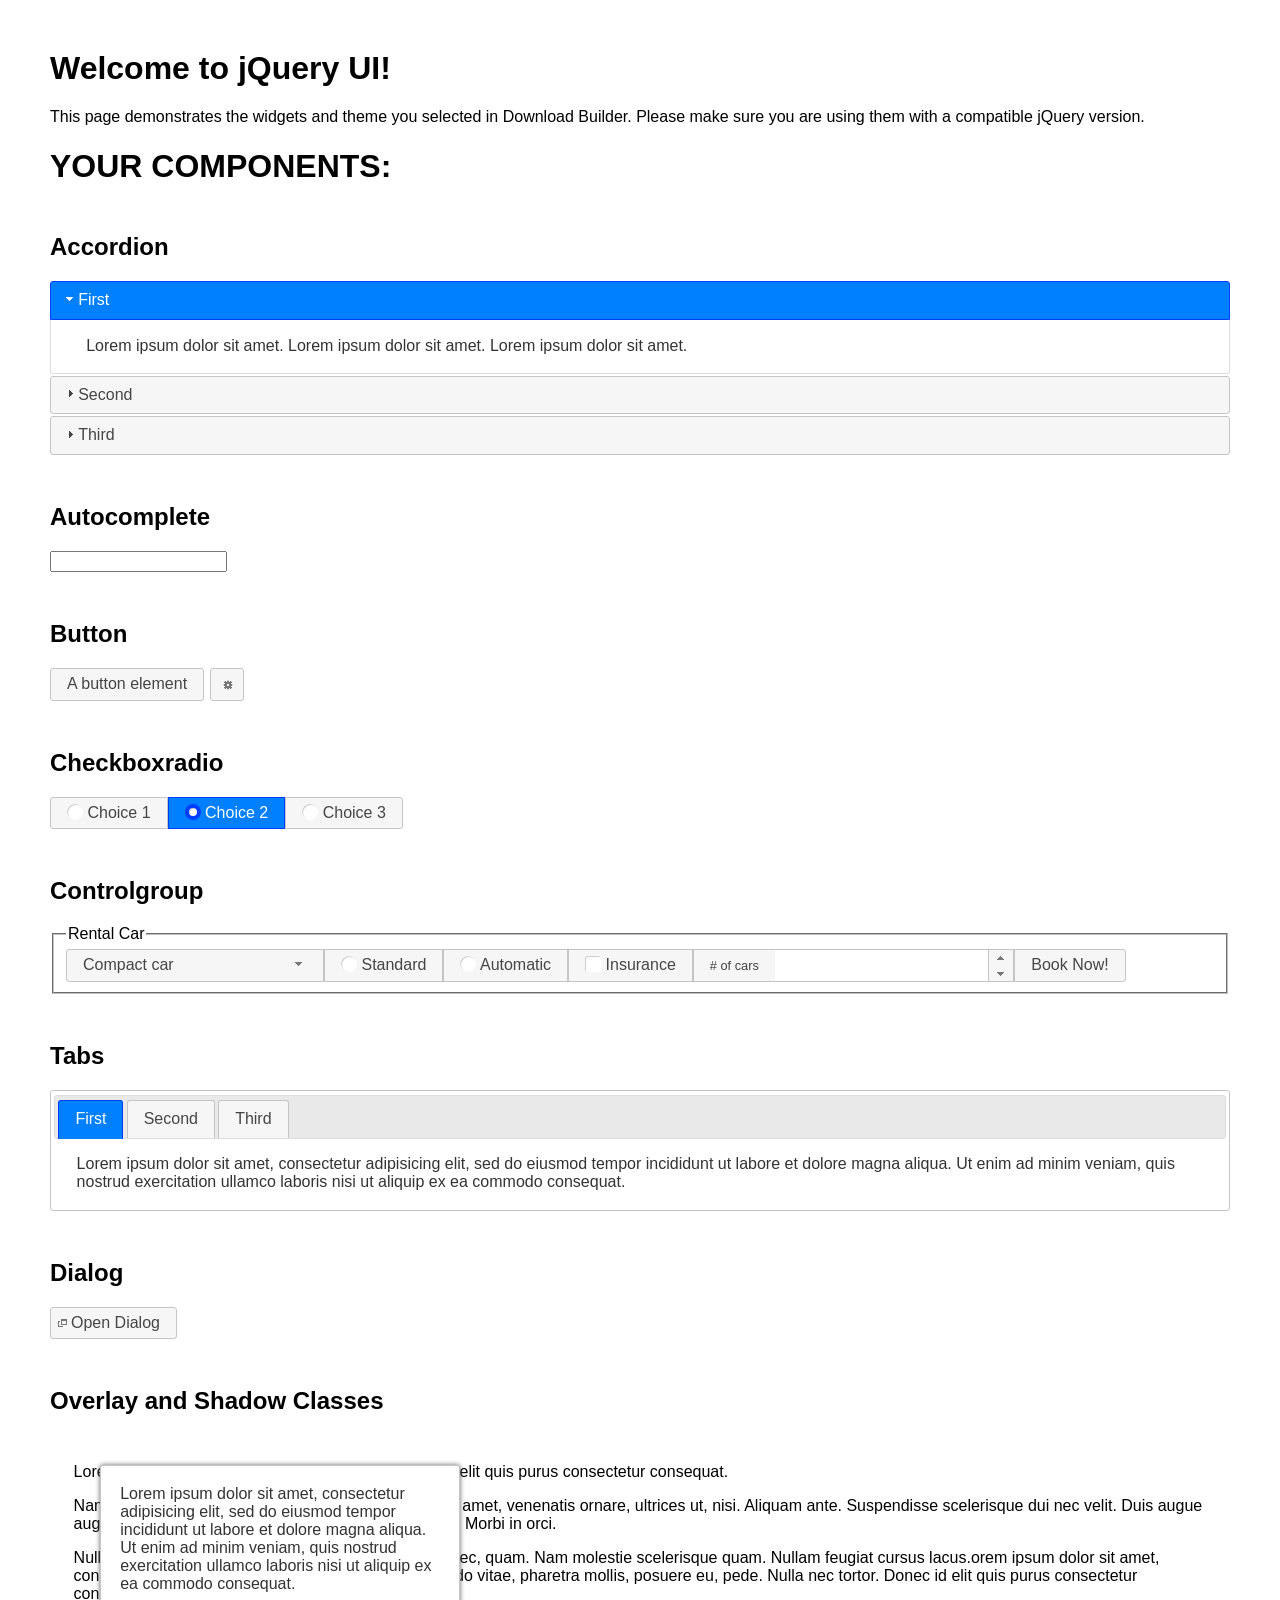
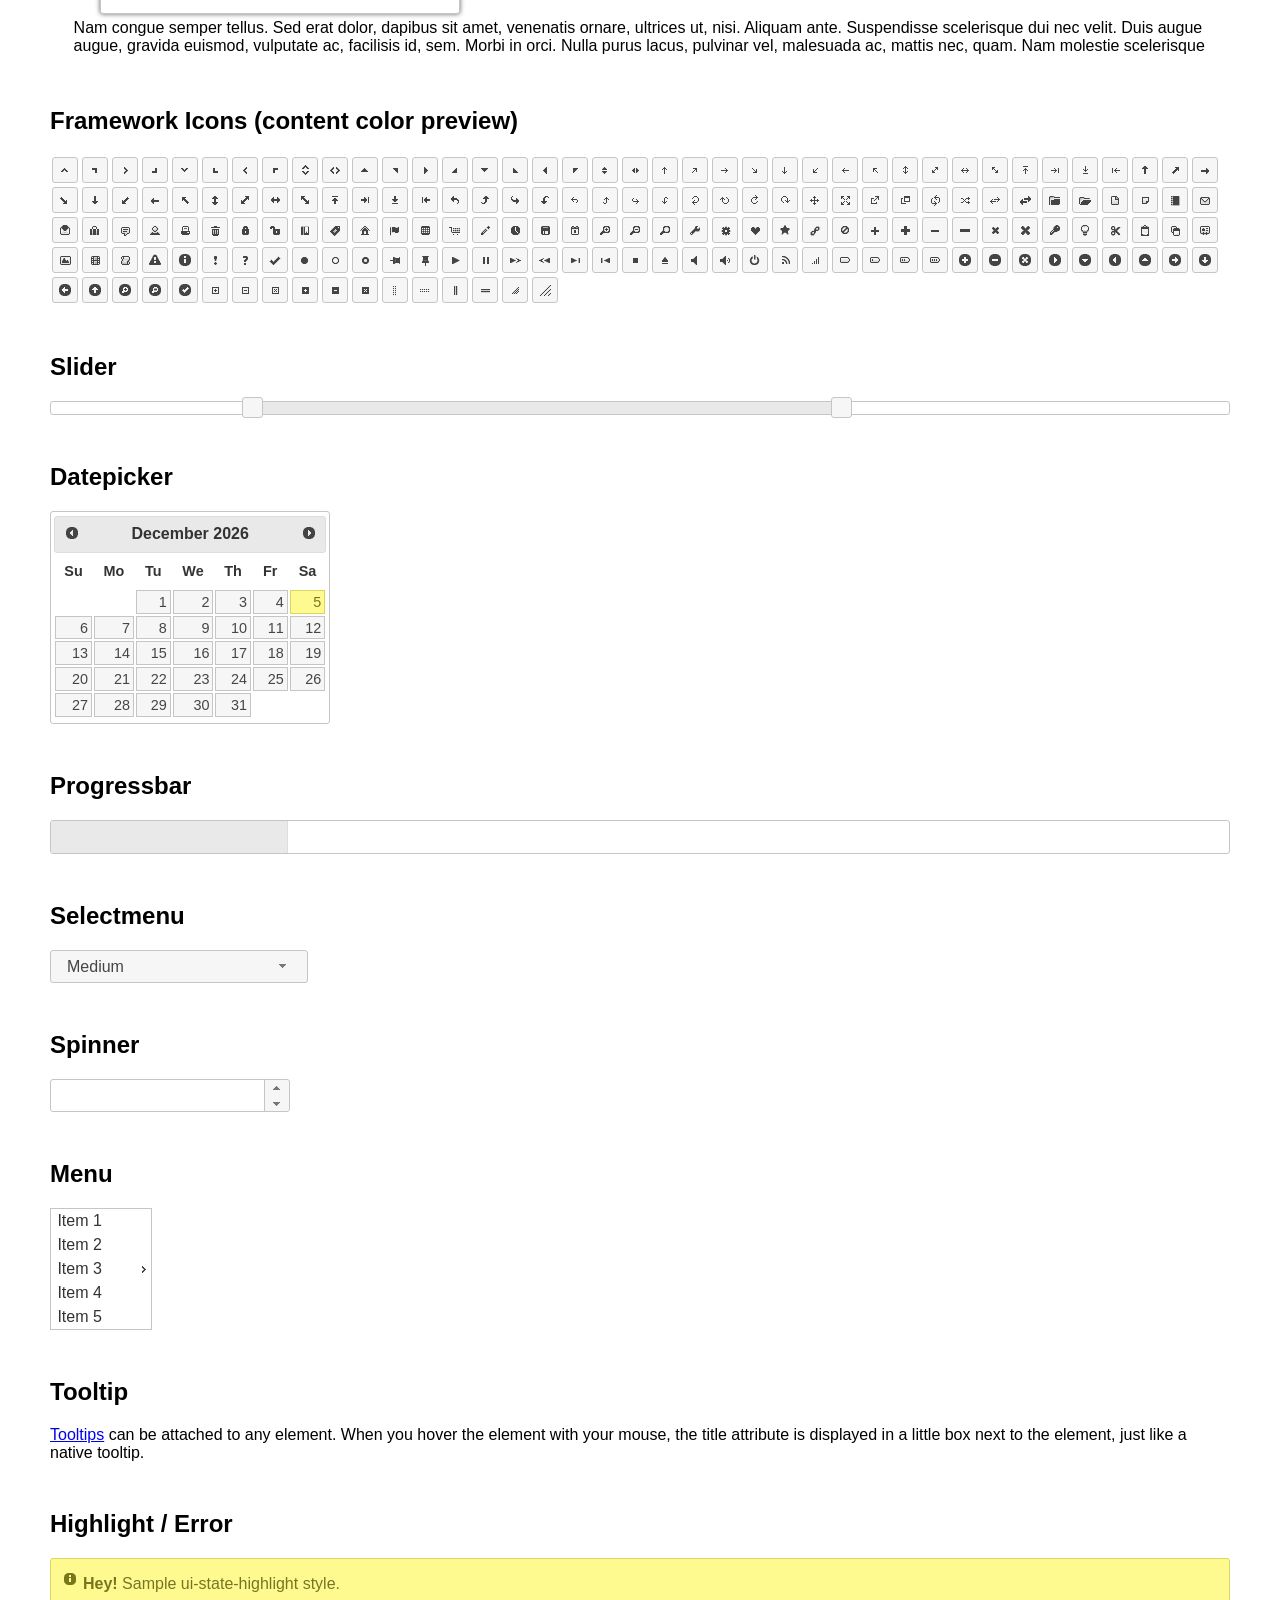
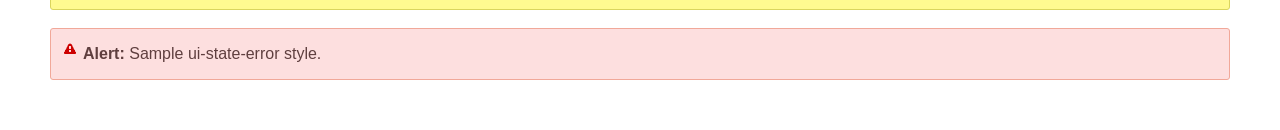
<file: js/jquery-ui-1.12.1/index.html>
<!doctype html>
<html lang="us">
<head>
	<meta charset="utf-8">
	<title>jQuery UI Example Page</title>
	<link href="jquery-ui.css" rel="stylesheet">
	<style>
	body{
		font-family: "Trebuchet MS", sans-serif;
		margin: 50px;
	}
	.demoHeaders {
		margin-top: 2em;
	}
	#dialog-link {
		padding: .4em 1em .4em 20px;
		text-decoration: none;
		position: relative;
	}
	#dialog-link span.ui-icon {
		margin: 0 5px 0 0;
		position: absolute;
		left: .2em;
		top: 50%;
		margin-top: -8px;
	}
	#icons {
		margin: 0;
		padding: 0;
	}
	#icons li {
		margin: 2px;
		position: relative;
		padding: 4px 0;
		cursor: pointer;
		float: left;
		list-style: none;
	}
	#icons span.ui-icon {
		float: left;
		margin: 0 4px;
	}
	.fakewindowcontain .ui-widget-overlay {
		position: absolute;
	}
	select {
		width: 200px;
	}
	</style>
</head>
<body>

<h1>Welcome to jQuery UI!</h1>

<div class="ui-widget">
	<p>This page demonstrates the widgets and theme you selected in Download Builder. Please make sure you are using them with a compatible jQuery version.</p>
</div>

<h1>YOUR COMPONENTS:</h1>


<!-- Accordion -->
<h2 class="demoHeaders">Accordion</h2>
<div id="accordion">
	<h3>First</h3>
	<div>Lorem ipsum dolor sit amet. Lorem ipsum dolor sit amet. Lorem ipsum dolor sit amet.</div>
	<h3>Second</h3>
	<div>Phasellus mattis tincidunt nibh.</div>
	<h3>Third</h3>
	<div>Nam dui erat, auctor a, dignissim quis.</div>
</div>



<!-- Autocomplete -->
<h2 class="demoHeaders">Autocomplete</h2>
<div>
	<input id="autocomplete" title="type &quot;a&quot;">
</div>



<!-- Button -->
<h2 class="demoHeaders">Button</h2>
<button id="button">A button element</button>
<button id="button-icon">An icon-only button</button>



<!-- Checkboxradio -->
<h2 class="demoHeaders">Checkboxradio</h2>
<form style="margin-top: 1em;">
	<div id="radioset">
		<input type="radio" id="radio1" name="radio"><label for="radio1">Choice 1</label>
		<input type="radio" id="radio2" name="radio" checked="checked"><label for="radio2">Choice 2</label>
		<input type="radio" id="radio3" name="radio"><label for="radio3">Choice 3</label>
	</div>
</form>



<!-- Controlgroup -->
<h2 class="demoHeaders">Controlgroup</h2>
<fieldset>
	<legend>Rental Car</legend>
	<div id="controlgroup">
		<select id="car-type">
			<option>Compact car</option>
			<option>Midsize car</option>
			<option>Full size car</option>
			<option>SUV</option>
			<option>Luxury</option>
			<option>Truck</option>
			<option>Van</option>
		</select>
		<label for="transmission-standard">Standard</label>
		<input type="radio" name="transmission" id="transmission-standard">
		<label for="transmission-automatic">Automatic</label>
		<input type="radio" name="transmission" id="transmission-automatic">
		<label for="insurance">Insurance</label>
		<input type="checkbox" name="insurance" id="insurance">
		<label for="horizontal-spinner" class="ui-controlgroup-label"># of cars</label>
		<input id="horizontal-spinner" class="ui-spinner-input">
		<button>Book Now!</button>
	</div>
</fieldset>



<!-- Tabs -->
<h2 class="demoHeaders">Tabs</h2>
<div id="tabs">
	<ul>
		<li><a href="#tabs-1">First</a></li>
		<li><a href="#tabs-2">Second</a></li>
		<li><a href="#tabs-3">Third</a></li>
	</ul>
	<div id="tabs-1">Lorem ipsum dolor sit amet, consectetur adipisicing elit, sed do eiusmod tempor incididunt ut labore et dolore magna aliqua. Ut enim ad minim veniam, quis nostrud exercitation ullamco laboris nisi ut aliquip ex ea commodo consequat.</div>
	<div id="tabs-2">Phasellus mattis tincidunt nibh. Cras orci urna, blandit id, pretium vel, aliquet ornare, felis. Maecenas scelerisque sem non nisl. Fusce sed lorem in enim dictum bibendum.</div>
	<div id="tabs-3">Nam dui erat, auctor a, dignissim quis, sollicitudin eu, felis. Pellentesque nisi urna, interdum eget, sagittis et, consequat vestibulum, lacus. Mauris porttitor ullamcorper augue.</div>
</div>



<h2 class="demoHeaders">Dialog</h2>
<p>
	<button id="dialog-link" class="ui-button ui-corner-all ui-widget">
		<span class="ui-icon ui-icon-newwin"></span>Open Dialog
	</button>
</p>

<h2 class="demoHeaders">Overlay and Shadow Classes</h2>
<div style="position: relative; width: 96%; height: 200px; padding:1% 2%; overflow:hidden;" class="fakewindowcontain">
	<p>Lorem ipsum dolor sit amet,  Nulla nec tortor. Donec id elit quis purus consectetur consequat. </p><p>Nam congue semper tellus. Sed erat dolor, dapibus sit amet, venenatis ornare, ultrices ut, nisi. Aliquam ante. Suspendisse scelerisque dui nec velit. Duis augue augue, gravida euismod, vulputate ac, facilisis id, sem. Morbi in orci. </p><p>Nulla purus lacus, pulvinar vel, malesuada ac, mattis nec, quam. Nam molestie scelerisque quam. Nullam feugiat cursus lacus.orem ipsum dolor sit amet, consectetur adipiscing elit. Donec libero risus, commodo vitae, pharetra mollis, posuere eu, pede. Nulla nec tortor. Donec id elit quis purus consectetur consequat. </p><p>Nam congue semper tellus. Sed erat dolor, dapibus sit amet, venenatis ornare, ultrices ut, nisi. Aliquam ante. Suspendisse scelerisque dui nec velit. Duis augue augue, gravida euismod, vulputate ac, facilisis id, sem. Morbi in orci. Nulla purus lacus, pulvinar vel, malesuada ac, mattis nec, quam. Nam molestie scelerisque quam. </p><p>Nullam feugiat cursus lacus.orem ipsum dolor sit amet, consectetur adipiscing elit. Donec libero risus, commodo vitae, pharetra mollis, posuere eu, pede. Nulla nec tortor. Donec id elit quis purus consectetur consequat. Nam congue semper tellus. Sed erat dolor, dapibus sit amet, venenatis ornare, ultrices ut, nisi. Aliquam ante. </p><p>Suspendisse scelerisque dui nec velit. Duis augue augue, gravida euismod, vulputate ac, facilisis id, sem. Morbi in orci. Nulla purus lacus, pulvinar vel, malesuada ac, mattis nec, quam. Nam molestie scelerisque quam. Nullam feugiat cursus lacus.orem ipsum dolor sit amet, consectetur adipiscing elit. Donec libero risus, commodo vitae, pharetra mollis, posuere eu, pede. Nulla nec tortor. Donec id elit quis purus consectetur consequat. Nam congue semper tellus. Sed erat dolor, dapibus sit amet, venenatis ornare, ultrices ut, nisi. </p>

	<!-- ui-dialog -->
	<div class="ui-widget-overlay ui-front"></div>
	<div style="position: absolute; width: 320px; left: 50px; top: 30px; padding: 1.2em" class="ui-widget ui-front ui-widget-content ui-corner-all ui-widget-shadow">
		Lorem ipsum dolor sit amet, consectetur adipisicing elit, sed do eiusmod tempor incididunt ut labore et dolore magna aliqua. Ut enim ad minim veniam, quis nostrud exercitation ullamco laboris nisi ut aliquip ex ea commodo consequat.
	</div>

</div>

<!-- ui-dialog -->
<div id="dialog" title="Dialog Title">
	<p>Lorem ipsum dolor sit amet, consectetur adipisicing elit, sed do eiusmod tempor incididunt ut labore et dolore magna aliqua. Ut enim ad minim veniam, quis nostrud exercitation ullamco laboris nisi ut aliquip ex ea commodo consequat.</p>
</div>



<h2 class="demoHeaders">Framework Icons (content color preview)</h2>
<ul id="icons" class="ui-widget ui-helper-clearfix">
	<li class="ui-state-default ui-corner-all" title=".ui-icon-caret-1-n"><span class="ui-icon ui-icon-caret-1-n"></span></li>
	<li class="ui-state-default ui-corner-all" title=".ui-icon-caret-1-ne"><span class="ui-icon ui-icon-caret-1-ne"></span></li>
	<li class="ui-state-default ui-corner-all" title=".ui-icon-caret-1-e"><span class="ui-icon ui-icon-caret-1-e"></span></li>
	<li class="ui-state-default ui-corner-all" title=".ui-icon-caret-1-se"><span class="ui-icon ui-icon-caret-1-se"></span></li>
	<li class="ui-state-default ui-corner-all" title=".ui-icon-caret-1-s"><span class="ui-icon ui-icon-caret-1-s"></span></li>
	<li class="ui-state-default ui-corner-all" title=".ui-icon-caret-1-sw"><span class="ui-icon ui-icon-caret-1-sw"></span></li>
	<li class="ui-state-default ui-corner-all" title=".ui-icon-caret-1-w"><span class="ui-icon ui-icon-caret-1-w"></span></li>
	<li class="ui-state-default ui-corner-all" title=".ui-icon-caret-1-nw"><span class="ui-icon ui-icon-caret-1-nw"></span></li>
	<li class="ui-state-default ui-corner-all" title=".ui-icon-caret-2-n-s"><span class="ui-icon ui-icon-caret-2-n-s"></span></li>
	<li class="ui-state-default ui-corner-all" title=".ui-icon-caret-2-e-w"><span class="ui-icon ui-icon-caret-2-e-w"></span></li>
	<li class="ui-state-default ui-corner-all" title=".ui-icon-triangle-1-n"><span class="ui-icon ui-icon-triangle-1-n"></span></li>
	<li class="ui-state-default ui-corner-all" title=".ui-icon-triangle-1-ne"><span class="ui-icon ui-icon-triangle-1-ne"></span></li>
	<li class="ui-state-default ui-corner-all" title=".ui-icon-triangle-1-e"><span class="ui-icon ui-icon-triangle-1-e"></span></li>
	<li class="ui-state-default ui-corner-all" title=".ui-icon-triangle-1-se"><span class="ui-icon ui-icon-triangle-1-se"></span></li>
	<li class="ui-state-default ui-corner-all" title=".ui-icon-triangle-1-s"><span class="ui-icon ui-icon-triangle-1-s"></span></li>
	<li class="ui-state-default ui-corner-all" title=".ui-icon-triangle-1-sw"><span class="ui-icon ui-icon-triangle-1-sw"></span></li>
	<li class="ui-state-default ui-corner-all" title=".ui-icon-triangle-1-w"><span class="ui-icon ui-icon-triangle-1-w"></span></li>
	<li class="ui-state-default ui-corner-all" title=".ui-icon-triangle-1-nw"><span class="ui-icon ui-icon-triangle-1-nw"></span></li>
	<li class="ui-state-default ui-corner-all" title=".ui-icon-triangle-2-n-s"><span class="ui-icon ui-icon-triangle-2-n-s"></span></li>
	<li class="ui-state-default ui-corner-all" title=".ui-icon-triangle-2-e-w"><span class="ui-icon ui-icon-triangle-2-e-w"></span></li>
	<li class="ui-state-default ui-corner-all" title=".ui-icon-arrow-1-n"><span class="ui-icon ui-icon-arrow-1-n"></span></li>
	<li class="ui-state-default ui-corner-all" title=".ui-icon-arrow-1-ne"><span class="ui-icon ui-icon-arrow-1-ne"></span></li>
	<li class="ui-state-default ui-corner-all" title=".ui-icon-arrow-1-e"><span class="ui-icon ui-icon-arrow-1-e"></span></li>
	<li class="ui-state-default ui-corner-all" title=".ui-icon-arrow-1-se"><span class="ui-icon ui-icon-arrow-1-se"></span></li>
	<li class="ui-state-default ui-corner-all" title=".ui-icon-arrow-1-s"><span class="ui-icon ui-icon-arrow-1-s"></span></li>
	<li class="ui-state-default ui-corner-all" title=".ui-icon-arrow-1-sw"><span class="ui-icon ui-icon-arrow-1-sw"></span></li>
	<li class="ui-state-default ui-corner-all" title=".ui-icon-arrow-1-w"><span class="ui-icon ui-icon-arrow-1-w"></span></li>
	<li class="ui-state-default ui-corner-all" title=".ui-icon-arrow-1-nw"><span class="ui-icon ui-icon-arrow-1-nw"></span></li>
	<li class="ui-state-default ui-corner-all" title=".ui-icon-arrow-2-n-s"><span class="ui-icon ui-icon-arrow-2-n-s"></span></li>
	<li class="ui-state-default ui-corner-all" title=".ui-icon-arrow-2-ne-sw"><span class="ui-icon ui-icon-arrow-2-ne-sw"></span></li>
	<li class="ui-state-default ui-corner-all" title=".ui-icon-arrow-2-e-w"><span class="ui-icon ui-icon-arrow-2-e-w"></span></li>
	<li class="ui-state-default ui-corner-all" title=".ui-icon-arrow-2-se-nw"><span class="ui-icon ui-icon-arrow-2-se-nw"></span></li>
	<li class="ui-state-default ui-corner-all" title=".ui-icon-arrowstop-1-n"><span class="ui-icon ui-icon-arrowstop-1-n"></span></li>
	<li class="ui-state-default ui-corner-all" title=".ui-icon-arrowstop-1-e"><span class="ui-icon ui-icon-arrowstop-1-e"></span></li>
	<li class="ui-state-default ui-corner-all" title=".ui-icon-arrowstop-1-s"><span class="ui-icon ui-icon-arrowstop-1-s"></span></li>
	<li class="ui-state-default ui-corner-all" title=".ui-icon-arrowstop-1-w"><span class="ui-icon ui-icon-arrowstop-1-w"></span></li>
	<li class="ui-state-default ui-corner-all" title=".ui-icon-arrowthick-1-n"><span class="ui-icon ui-icon-arrowthick-1-n"></span></li>
	<li class="ui-state-default ui-corner-all" title=".ui-icon-arrowthick-1-ne"><span class="ui-icon ui-icon-arrowthick-1-ne"></span></li>
	<li class="ui-state-default ui-corner-all" title=".ui-icon-arrowthick-1-e"><span class="ui-icon ui-icon-arrowthick-1-e"></span></li>
	<li class="ui-state-default ui-corner-all" title=".ui-icon-arrowthick-1-se"><span class="ui-icon ui-icon-arrowthick-1-se"></span></li>
	<li class="ui-state-default ui-corner-all" title=".ui-icon-arrowthick-1-s"><span class="ui-icon ui-icon-arrowthick-1-s"></span></li>
	<li class="ui-state-default ui-corner-all" title=".ui-icon-arrowthick-1-sw"><span class="ui-icon ui-icon-arrowthick-1-sw"></span></li>
	<li class="ui-state-default ui-corner-all" title=".ui-icon-arrowthick-1-w"><span class="ui-icon ui-icon-arrowthick-1-w"></span></li>
	<li class="ui-state-default ui-corner-all" title=".ui-icon-arrowthick-1-nw"><span class="ui-icon ui-icon-arrowthick-1-nw"></span></li>
	<li class="ui-state-default ui-corner-all" title=".ui-icon-arrowthick-2-n-s"><span class="ui-icon ui-icon-arrowthick-2-n-s"></span></li>
	<li class="ui-state-default ui-corner-all" title=".ui-icon-arrowthick-2-ne-sw"><span class="ui-icon ui-icon-arrowthick-2-ne-sw"></span></li>
	<li class="ui-state-default ui-corner-all" title=".ui-icon-arrowthick-2-e-w"><span class="ui-icon ui-icon-arrowthick-2-e-w"></span></li>
	<li class="ui-state-default ui-corner-all" title=".ui-icon-arrowthick-2-se-nw"><span class="ui-icon ui-icon-arrowthick-2-se-nw"></span></li>
	<li class="ui-state-default ui-corner-all" title=".ui-icon-arrowthickstop-1-n"><span class="ui-icon ui-icon-arrowthickstop-1-n"></span></li>
	<li class="ui-state-default ui-corner-all" title=".ui-icon-arrowthickstop-1-e"><span class="ui-icon ui-icon-arrowthickstop-1-e"></span></li>
	<li class="ui-state-default ui-corner-all" title=".ui-icon-arrowthickstop-1-s"><span class="ui-icon ui-icon-arrowthickstop-1-s"></span></li>
	<li class="ui-state-default ui-corner-all" title=".ui-icon-arrowthickstop-1-w"><span class="ui-icon ui-icon-arrowthickstop-1-w"></span></li>
	<li class="ui-state-default ui-corner-all" title=".ui-icon-arrowreturnthick-1-w"><span class="ui-icon ui-icon-arrowreturnthick-1-w"></span></li>
	<li class="ui-state-default ui-corner-all" title=".ui-icon-arrowreturnthick-1-n"><span class="ui-icon ui-icon-arrowreturnthick-1-n"></span></li>
	<li class="ui-state-default ui-corner-all" title=".ui-icon-arrowreturnthick-1-e"><span class="ui-icon ui-icon-arrowreturnthick-1-e"></span></li>
	<li class="ui-state-default ui-corner-all" title=".ui-icon-arrowreturnthick-1-s"><span class="ui-icon ui-icon-arrowreturnthick-1-s"></span></li>
	<li class="ui-state-default ui-corner-all" title=".ui-icon-arrowreturn-1-w"><span class="ui-icon ui-icon-arrowreturn-1-w"></span></li>
	<li class="ui-state-default ui-corner-all" title=".ui-icon-arrowreturn-1-n"><span class="ui-icon ui-icon-arrowreturn-1-n"></span></li>
	<li class="ui-state-default ui-corner-all" title=".ui-icon-arrowreturn-1-e"><span class="ui-icon ui-icon-arrowreturn-1-e"></span></li>
	<li class="ui-state-default ui-corner-all" title=".ui-icon-arrowreturn-1-s"><span class="ui-icon ui-icon-arrowreturn-1-s"></span></li>
	<li class="ui-state-default ui-corner-all" title=".ui-icon-arrowrefresh-1-w"><span class="ui-icon ui-icon-arrowrefresh-1-w"></span></li>
	<li class="ui-state-default ui-corner-all" title=".ui-icon-arrowrefresh-1-n"><span class="ui-icon ui-icon-arrowrefresh-1-n"></span></li>
	<li class="ui-state-default ui-corner-all" title=".ui-icon-arrowrefresh-1-e"><span class="ui-icon ui-icon-arrowrefresh-1-e"></span></li>
	<li class="ui-state-default ui-corner-all" title=".ui-icon-arrowrefresh-1-s"><span class="ui-icon ui-icon-arrowrefresh-1-s"></span></li>
	<li class="ui-state-default ui-corner-all" title=".ui-icon-arrow-4"><span class="ui-icon ui-icon-arrow-4"></span></li>
	<li class="ui-state-default ui-corner-all" title=".ui-icon-arrow-4-diag"><span class="ui-icon ui-icon-arrow-4-diag"></span></li>
	<li class="ui-state-default ui-corner-all" title=".ui-icon-extlink"><span class="ui-icon ui-icon-extlink"></span></li>
	<li class="ui-state-default ui-corner-all" title=".ui-icon-newwin"><span class="ui-icon ui-icon-newwin"></span></li>
	<li class="ui-state-default ui-corner-all" title=".ui-icon-refresh"><span class="ui-icon ui-icon-refresh"></span></li>
	<li class="ui-state-default ui-corner-all" title=".ui-icon-shuffle"><span class="ui-icon ui-icon-shuffle"></span></li>
	<li class="ui-state-default ui-corner-all" title=".ui-icon-transfer-e-w"><span class="ui-icon ui-icon-transfer-e-w"></span></li>
	<li class="ui-state-default ui-corner-all" title=".ui-icon-transferthick-e-w"><span class="ui-icon ui-icon-transferthick-e-w"></span></li>
	<li class="ui-state-default ui-corner-all" title=".ui-icon-folder-collapsed"><span class="ui-icon ui-icon-folder-collapsed"></span></li>
	<li class="ui-state-default ui-corner-all" title=".ui-icon-folder-open"><span class="ui-icon ui-icon-folder-open"></span></li>
	<li class="ui-state-default ui-corner-all" title=".ui-icon-document"><span class="ui-icon ui-icon-document"></span></li>
	<li class="ui-state-default ui-corner-all" title=".ui-icon-document-b"><span class="ui-icon ui-icon-document-b"></span></li>
	<li class="ui-state-default ui-corner-all" title=".ui-icon-note"><span class="ui-icon ui-icon-note"></span></li>
	<li class="ui-state-default ui-corner-all" title=".ui-icon-mail-closed"><span class="ui-icon ui-icon-mail-closed"></span></li>
	<li class="ui-state-default ui-corner-all" title=".ui-icon-mail-open"><span class="ui-icon ui-icon-mail-open"></span></li>
	<li class="ui-state-default ui-corner-all" title=".ui-icon-suitcase"><span class="ui-icon ui-icon-suitcase"></span></li>
	<li class="ui-state-default ui-corner-all" title=".ui-icon-comment"><span class="ui-icon ui-icon-comment"></span></li>
	<li class="ui-state-default ui-corner-all" title=".ui-icon-person"><span class="ui-icon ui-icon-person"></span></li>
	<li class="ui-state-default ui-corner-all" title=".ui-icon-print"><span class="ui-icon ui-icon-print"></span></li>
	<li class="ui-state-default ui-corner-all" title=".ui-icon-trash"><span class="ui-icon ui-icon-trash"></span></li>
	<li class="ui-state-default ui-corner-all" title=".ui-icon-locked"><span class="ui-icon ui-icon-locked"></span></li>
	<li class="ui-state-default ui-corner-all" title=".ui-icon-unlocked"><span class="ui-icon ui-icon-unlocked"></span></li>
	<li class="ui-state-default ui-corner-all" title=".ui-icon-bookmark"><span class="ui-icon ui-icon-bookmark"></span></li>
	<li class="ui-state-default ui-corner-all" title=".ui-icon-tag"><span class="ui-icon ui-icon-tag"></span></li>
	<li class="ui-state-default ui-corner-all" title=".ui-icon-home"><span class="ui-icon ui-icon-home"></span></li>
	<li class="ui-state-default ui-corner-all" title=".ui-icon-flag"><span class="ui-icon ui-icon-flag"></span></li>
	<li class="ui-state-default ui-corner-all" title=".ui-icon-calculator"><span class="ui-icon ui-icon-calculator"></span></li>
	<li class="ui-state-default ui-corner-all" title=".ui-icon-cart"><span class="ui-icon ui-icon-cart"></span></li>
	<li class="ui-state-default ui-corner-all" title=".ui-icon-pencil"><span class="ui-icon ui-icon-pencil"></span></li>
	<li class="ui-state-default ui-corner-all" title=".ui-icon-clock"><span class="ui-icon ui-icon-clock"></span></li>
	<li class="ui-state-default ui-corner-all" title=".ui-icon-disk"><span class="ui-icon ui-icon-disk"></span></li>
	<li class="ui-state-default ui-corner-all" title=".ui-icon-calendar"><span class="ui-icon ui-icon-calendar"></span></li>
	<li class="ui-state-default ui-corner-all" title=".ui-icon-zoomin"><span class="ui-icon ui-icon-zoomin"></span></li>
	<li class="ui-state-default ui-corner-all" title=".ui-icon-zoomout"><span class="ui-icon ui-icon-zoomout"></span></li>
	<li class="ui-state-default ui-corner-all" title=".ui-icon-search"><span class="ui-icon ui-icon-search"></span></li>
	<li class="ui-state-default ui-corner-all" title=".ui-icon-wrench"><span class="ui-icon ui-icon-wrench"></span></li>
	<li class="ui-state-default ui-corner-all" title=".ui-icon-gear"><span class="ui-icon ui-icon-gear"></span></li>
	<li class="ui-state-default ui-corner-all" title=".ui-icon-heart"><span class="ui-icon ui-icon-heart"></span></li>
	<li class="ui-state-default ui-corner-all" title=".ui-icon-star"><span class="ui-icon ui-icon-star"></span></li>
	<li class="ui-state-default ui-corner-all" title=".ui-icon-link"><span class="ui-icon ui-icon-link"></span></li>
	<li class="ui-state-default ui-corner-all" title=".ui-icon-cancel"><span class="ui-icon ui-icon-cancel"></span></li>
	<li class="ui-state-default ui-corner-all" title=".ui-icon-plus"><span class="ui-icon ui-icon-plus"></span></li>
	<li class="ui-state-default ui-corner-all" title=".ui-icon-plusthick"><span class="ui-icon ui-icon-plusthick"></span></li>
	<li class="ui-state-default ui-corner-all" title=".ui-icon-minus"><span class="ui-icon ui-icon-minus"></span></li>
	<li class="ui-state-default ui-corner-all" title=".ui-icon-minusthick"><span class="ui-icon ui-icon-minusthick"></span></li>
	<li class="ui-state-default ui-corner-all" title=".ui-icon-close"><span class="ui-icon ui-icon-close"></span></li>
	<li class="ui-state-default ui-corner-all" title=".ui-icon-closethick"><span class="ui-icon ui-icon-closethick"></span></li>
	<li class="ui-state-default ui-corner-all" title=".ui-icon-key"><span class="ui-icon ui-icon-key"></span></li>
	<li class="ui-state-default ui-corner-all" title=".ui-icon-lightbulb"><span class="ui-icon ui-icon-lightbulb"></span></li>
	<li class="ui-state-default ui-corner-all" title=".ui-icon-scissors"><span class="ui-icon ui-icon-scissors"></span></li>
	<li class="ui-state-default ui-corner-all" title=".ui-icon-clipboard"><span class="ui-icon ui-icon-clipboard"></span></li>
	<li class="ui-state-default ui-corner-all" title=".ui-icon-copy"><span class="ui-icon ui-icon-copy"></span></li>
	<li class="ui-state-default ui-corner-all" title=".ui-icon-contact"><span class="ui-icon ui-icon-contact"></span></li>
	<li class="ui-state-default ui-corner-all" title=".ui-icon-image"><span class="ui-icon ui-icon-image"></span></li>
	<li class="ui-state-default ui-corner-all" title=".ui-icon-video"><span class="ui-icon ui-icon-video"></span></li>
	<li class="ui-state-default ui-corner-all" title=".ui-icon-script"><span class="ui-icon ui-icon-script"></span></li>
	<li class="ui-state-default ui-corner-all" title=".ui-icon-alert"><span class="ui-icon ui-icon-alert"></span></li>
	<li class="ui-state-default ui-corner-all" title=".ui-icon-info"><span class="ui-icon ui-icon-info"></span></li>
	<li class="ui-state-default ui-corner-all" title=".ui-icon-notice"><span class="ui-icon ui-icon-notice"></span></li>
	<li class="ui-state-default ui-corner-all" title=".ui-icon-help"><span class="ui-icon ui-icon-help"></span></li>
	<li class="ui-state-default ui-corner-all" title=".ui-icon-check"><span class="ui-icon ui-icon-check"></span></li>
	<li class="ui-state-default ui-corner-all" title=".ui-icon-bullet"><span class="ui-icon ui-icon-bullet"></span></li>
	<li class="ui-state-default ui-corner-all" title=".ui-icon-radio-off"><span class="ui-icon ui-icon-radio-off"></span></li>
	<li class="ui-state-default ui-corner-all" title=".ui-icon-radio-on"><span class="ui-icon ui-icon-radio-on"></span></li>
	<li class="ui-state-default ui-corner-all" title=".ui-icon-pin-w"><span class="ui-icon ui-icon-pin-w"></span></li>
	<li class="ui-state-default ui-corner-all" title=".ui-icon-pin-s"><span class="ui-icon ui-icon-pin-s"></span></li>
	<li class="ui-state-default ui-corner-all" title=".ui-icon-play"><span class="ui-icon ui-icon-play"></span></li>
	<li class="ui-state-default ui-corner-all" title=".ui-icon-pause"><span class="ui-icon ui-icon-pause"></span></li>
	<li class="ui-state-default ui-corner-all" title=".ui-icon-seek-next"><span class="ui-icon ui-icon-seek-next"></span></li>
	<li class="ui-state-default ui-corner-all" title=".ui-icon-seek-prev"><span class="ui-icon ui-icon-seek-prev"></span></li>
	<li class="ui-state-default ui-corner-all" title=".ui-icon-seek-end"><span class="ui-icon ui-icon-seek-end"></span></li>
	<li class="ui-state-default ui-corner-all" title=".ui-icon-seek-first"><span class="ui-icon ui-icon-seek-first"></span></li>
	<li class="ui-state-default ui-corner-all" title=".ui-icon-stop"><span class="ui-icon ui-icon-stop"></span></li>
	<li class="ui-state-default ui-corner-all" title=".ui-icon-eject"><span class="ui-icon ui-icon-eject"></span></li>
	<li class="ui-state-default ui-corner-all" title=".ui-icon-volume-off"><span class="ui-icon ui-icon-volume-off"></span></li>
	<li class="ui-state-default ui-corner-all" title=".ui-icon-volume-on"><span class="ui-icon ui-icon-volume-on"></span></li>
	<li class="ui-state-default ui-corner-all" title=".ui-icon-power"><span class="ui-icon ui-icon-power"></span></li>
	<li class="ui-state-default ui-corner-all" title=".ui-icon-signal-diag"><span class="ui-icon ui-icon-signal-diag"></span></li>
	<li class="ui-state-default ui-corner-all" title=".ui-icon-signal"><span class="ui-icon ui-icon-signal"></span></li>
	<li class="ui-state-default ui-corner-all" title=".ui-icon-battery-0"><span class="ui-icon ui-icon-battery-0"></span></li>
	<li class="ui-state-default ui-corner-all" title=".ui-icon-battery-1"><span class="ui-icon ui-icon-battery-1"></span></li>
	<li class="ui-state-default ui-corner-all" title=".ui-icon-battery-2"><span class="ui-icon ui-icon-battery-2"></span></li>
	<li class="ui-state-default ui-corner-all" title=".ui-icon-battery-3"><span class="ui-icon ui-icon-battery-3"></span></li>
	<li class="ui-state-default ui-corner-all" title=".ui-icon-circle-plus"><span class="ui-icon ui-icon-circle-plus"></span></li>
	<li class="ui-state-default ui-corner-all" title=".ui-icon-circle-minus"><span class="ui-icon ui-icon-circle-minus"></span></li>
	<li class="ui-state-default ui-corner-all" title=".ui-icon-circle-close"><span class="ui-icon ui-icon-circle-close"></span></li>
	<li class="ui-state-default ui-corner-all" title=".ui-icon-circle-triangle-e"><span class="ui-icon ui-icon-circle-triangle-e"></span></li>
	<li class="ui-state-default ui-corner-all" title=".ui-icon-circle-triangle-s"><span class="ui-icon ui-icon-circle-triangle-s"></span></li>
	<li class="ui-state-default ui-corner-all" title=".ui-icon-circle-triangle-w"><span class="ui-icon ui-icon-circle-triangle-w"></span></li>
	<li class="ui-state-default ui-corner-all" title=".ui-icon-circle-triangle-n"><span class="ui-icon ui-icon-circle-triangle-n"></span></li>
	<li class="ui-state-default ui-corner-all" title=".ui-icon-circle-arrow-e"><span class="ui-icon ui-icon-circle-arrow-e"></span></li>
	<li class="ui-state-default ui-corner-all" title=".ui-icon-circle-arrow-s"><span class="ui-icon ui-icon-circle-arrow-s"></span></li>
	<li class="ui-state-default ui-corner-all" title=".ui-icon-circle-arrow-w"><span class="ui-icon ui-icon-circle-arrow-w"></span></li>
	<li class="ui-state-default ui-corner-all" title=".ui-icon-circle-arrow-n"><span class="ui-icon ui-icon-circle-arrow-n"></span></li>
	<li class="ui-state-default ui-corner-all" title=".ui-icon-circle-zoomin"><span class="ui-icon ui-icon-circle-zoomin"></span></li>
	<li class="ui-state-default ui-corner-all" title=".ui-icon-circle-zoomout"><span class="ui-icon ui-icon-circle-zoomout"></span></li>
	<li class="ui-state-default ui-corner-all" title=".ui-icon-circle-check"><span class="ui-icon ui-icon-circle-check"></span></li>
	<li class="ui-state-default ui-corner-all" title=".ui-icon-circlesmall-plus"><span class="ui-icon ui-icon-circlesmall-plus"></span></li>
	<li class="ui-state-default ui-corner-all" title=".ui-icon-circlesmall-minus"><span class="ui-icon ui-icon-circlesmall-minus"></span></li>
	<li class="ui-state-default ui-corner-all" title=".ui-icon-circlesmall-close"><span class="ui-icon ui-icon-circlesmall-close"></span></li>
	<li class="ui-state-default ui-corner-all" title=".ui-icon-squaresmall-plus"><span class="ui-icon ui-icon-squaresmall-plus"></span></li>
	<li class="ui-state-default ui-corner-all" title=".ui-icon-squaresmall-minus"><span class="ui-icon ui-icon-squaresmall-minus"></span></li>
	<li class="ui-state-default ui-corner-all" title=".ui-icon-squaresmall-close"><span class="ui-icon ui-icon-squaresmall-close"></span></li>
	<li class="ui-state-default ui-corner-all" title=".ui-icon-grip-dotted-vertical"><span class="ui-icon ui-icon-grip-dotted-vertical"></span></li>
	<li class="ui-state-default ui-corner-all" title=".ui-icon-grip-dotted-horizontal"><span class="ui-icon ui-icon-grip-dotted-horizontal"></span></li>
	<li class="ui-state-default ui-corner-all" title=".ui-icon-grip-solid-vertical"><span class="ui-icon ui-icon-grip-solid-vertical"></span></li>
	<li class="ui-state-default ui-corner-all" title=".ui-icon-grip-solid-horizontal"><span class="ui-icon ui-icon-grip-solid-horizontal"></span></li>
	<li class="ui-state-default ui-corner-all" title=".ui-icon-gripsmall-diagonal-se"><span class="ui-icon ui-icon-gripsmall-diagonal-se"></span></li>
	<li class="ui-state-default ui-corner-all" title=".ui-icon-grip-diagonal-se"><span class="ui-icon ui-icon-grip-diagonal-se"></span></li>
</ul>


<!-- Slider -->
<h2 class="demoHeaders">Slider</h2>
<div id="slider"></div>



<!-- Datepicker -->
<h2 class="demoHeaders">Datepicker</h2>
<div id="datepicker"></div>



<!-- Progressbar -->
<h2 class="demoHeaders">Progressbar</h2>
<div id="progressbar"></div>



<!-- Progressbar -->
<h2 class="demoHeaders">Selectmenu</h2>
<select id="selectmenu">
	<option>Slower</option>
	<option>Slow</option>
	<option selected="selected">Medium</option>
	<option>Fast</option>
	<option>Faster</option>
</select>



<!-- Spinner -->
<h2 class="demoHeaders">Spinner</h2>
<input id="spinner">



<!-- Menu -->
<h2 class="demoHeaders">Menu</h2>
<ul style="width:100px;" id="menu">
	<li><div>Item 1</div></li>
	<li><div>Item 2</div></li>
	<li><div>Item 3</div>
		<ul>
			<li><div>Item 3-1</div></li>
			<li><div>Item 3-2</div></li>
			<li><div>Item 3-3</div></li>
			<li><div>Item 3-4</div></li>
			<li><div>Item 3-5</div></li>
		</ul>
	</li>
	<li><div>Item 4</div></li>
	<li><div>Item 5</div></li>
</ul>



<!-- Tooltip -->
<h2 class="demoHeaders">Tooltip</h2>
<p id="tooltip">
	<a href="#" title="That&apos;s what this widget is">Tooltips</a> can be attached to any element. When you hover
the element with your mouse, the title attribute is displayed in a little box next to the element, just like a native tooltip.
</p>


<!-- Highlight / Error -->
<h2 class="demoHeaders">Highlight / Error</h2>
<div class="ui-widget">
	<div class="ui-state-highlight ui-corner-all" style="margin-top: 20px; padding: 0 .7em;">
		<p><span class="ui-icon ui-icon-info" style="float: left; margin-right: .3em;"></span>
		<strong>Hey!</strong> Sample ui-state-highlight style.</p>
	</div>
</div>
<br>
<div class="ui-widget">
	<div class="ui-state-error ui-corner-all" style="padding: 0 .7em;">
		<p><span class="ui-icon ui-icon-alert" style="float: left; margin-right: .3em;"></span>
		<strong>Alert:</strong> Sample ui-state-error style.</p>
	</div>
</div>

<script src="external/jquery/jquery.js"></script>
<script src="jquery-ui.js"></script>
<script>

$( "#accordion" ).accordion();



var availableTags = [
	"ActionScript",
	"AppleScript",
	"Asp",
	"BASIC",
	"C",
	"C++",
	"Clojure",
	"COBOL",
	"ColdFusion",
	"Erlang",
	"Fortran",
	"Groovy",
	"Haskell",
	"Java",
	"JavaScript",
	"Lisp",
	"Perl",
	"PHP",
	"Python",
	"Ruby",
	"Scala",
	"Scheme"
];
$( "#autocomplete" ).autocomplete({
	source: availableTags
});



$( "#button" ).button();
$( "#button-icon" ).button({
	icon: "ui-icon-gear",
	showLabel: false
});



$( "#radioset" ).buttonset();



$( "#controlgroup" ).controlgroup();



$( "#tabs" ).tabs();



$( "#dialog" ).dialog({
	autoOpen: false,
	width: 400,
	buttons: [
		{
			text: "Ok",
			click: function() {
				$( this ).dialog( "close" );
			}
		},
		{
			text: "Cancel",
			click: function() {
				$( this ).dialog( "close" );
			}
		}
	]
});

// Link to open the dialog
$( "#dialog-link" ).click(function( event ) {
	$( "#dialog" ).dialog( "open" );
	event.preventDefault();
});



$( "#datepicker" ).datepicker({
	inline: true
});



$( "#slider" ).slider({
	range: true,
	values: [ 17, 67 ]
});



$( "#progressbar" ).progressbar({
	value: 20
});



$( "#spinner" ).spinner();



$( "#menu" ).menu();



$( "#tooltip" ).tooltip();



$( "#selectmenu" ).selectmenu();


// Hover states on the static widgets
$( "#dialog-link, #icons li" ).hover(
	function() {
		$( this ).addClass( "ui-state-hover" );
	},
	function() {
		$( this ).removeClass( "ui-state-hover" );
	}
);
</script>
</body>
</html>
</file>
